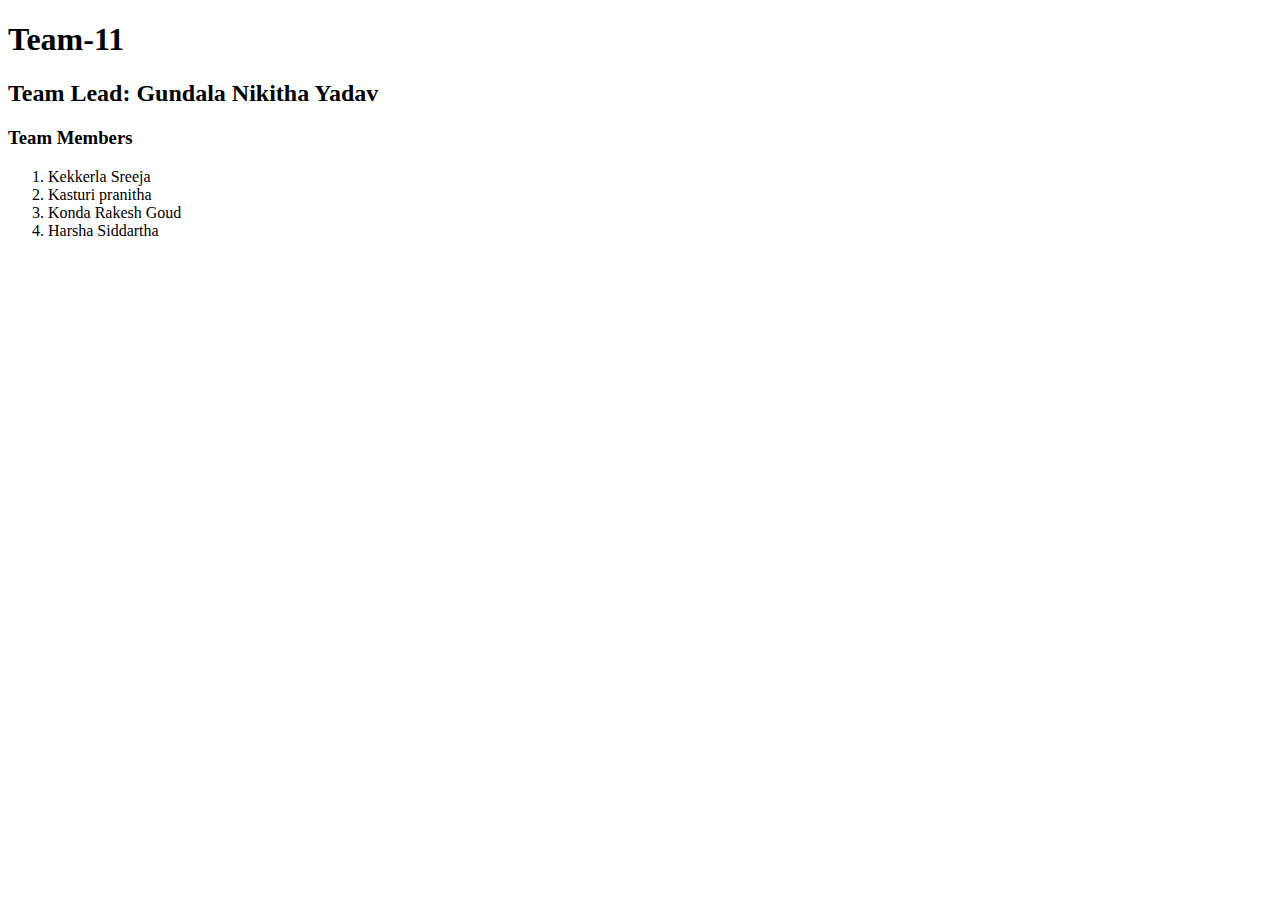
<file: index.html>
<!DOCTYPE html>
<html lang="en">
<head>
    <meta charset="UTF-8">
    <meta name="viewport" content="width=device-width, initial-scale=1.0">
    <title>Home</title>
</head>
<body>
    <h1>Team-11</h1>
    <h2>Team Lead: Gundala Nikitha Yadav</h2>
    <h3>Team Members</h3>
    <ol>
        <li>Kekkerla Sreeja</li>
        <li>Kasturi pranitha</li>
        <li>Konda Rakesh Goud</li>
        <li>Harsha Siddartha</li>
    </ol>
</body>
</html>
</file>
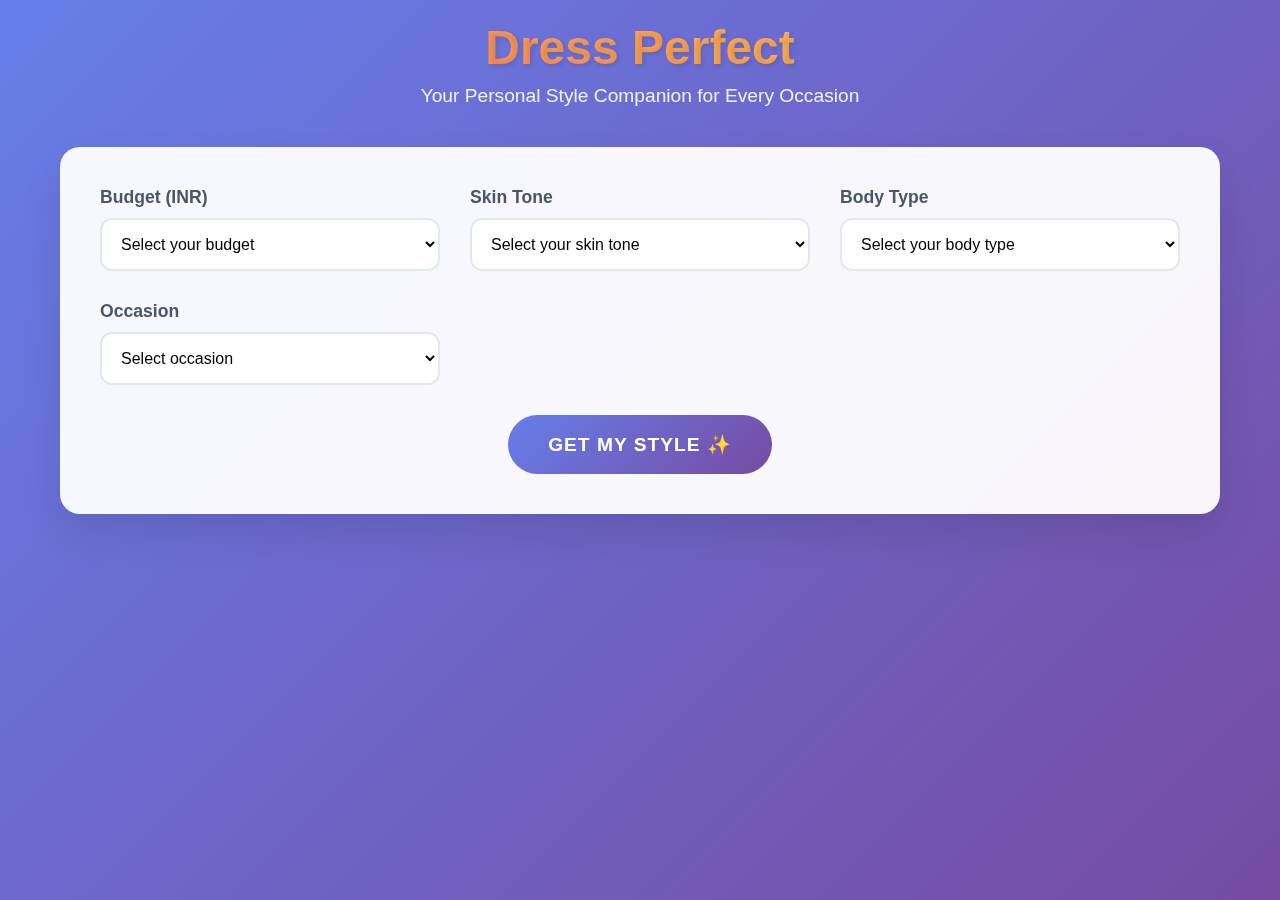
<file: code1.html>
<!DOCTYPE html>
<html lang="en">
<head>
    <meta charset="UTF-8">
    <meta name="viewport" content="width=device-width, initial-scale=1.0">
    <title>Dress Perfect - Your Style Companion</title>
    <style>
        * {
            margin: 0;
            padding: 0;
            box-sizing: border-box;
        }

        body {
            font-family: 'Arial', sans-serif;
            background: linear-gradient(135deg, #667eea 0%, #764ba2 100%);
            min-height: 100vh;
            color: #333;
        }

        .container {
            max-width: 1200px;
            margin: 0 auto;
            padding: 20px;
        }

        .header {
            text-align: center;
            margin-bottom: 40px;
            animation: fadeInDown 1s ease-out;
        }

        .logo {
            background: linear-gradient(45deg, #ff6b6b, #ffd93d);
            -webkit-background-clip: text;
            background-clip: text;
            -webkit-text-fill-color: transparent;
            font-size: 3rem;
            font-weight: bold;
            text-shadow: 2px 2px 4px rgba(0,0,0,0.1);
            margin-bottom: 10px;
        }

        .tagline {
            color: white;
            font-size: 1.2rem;
            opacity: 0.9;
        }

        .form-container {
            background: rgba(255, 255, 255, 0.95);
            border-radius: 20px;
            padding: 40px;
            box-shadow: 0 20px 40px rgba(0,0,0,0.1);
            backdrop-filter: blur(10px);
            margin-bottom: 40px;
            animation: fadeInUp 1s ease-out;
        }

        .form-grid {
            display: grid;
            grid-template-columns: repeat(auto-fit, minmax(280px, 1fr));
            gap: 30px;
            margin-bottom: 30px;
        }

        .form-group {
            display: flex;
            flex-direction: column;
        }

        .form-group label {
            font-weight: bold;
            margin-bottom: 10px;
            color: #4a5568;
            font-size: 1.1rem;
        }

        .form-group select {
            padding: 15px;
            border: 2px solid #e2e8f0;
            border-radius: 12px;
            font-size: 1rem;
            background: white;
            transition: all 0.3s ease;
            cursor: pointer;
        }

        .form-group select:focus {
            outline: none;
            border-color: #667eea;
            box-shadow: 0 0 0 3px rgba(102, 126, 234, 0.1);
        }

        .form-group select:hover {
            border-color: #cbd5e0;
        }

        .submit-btn {
            background: linear-gradient(135deg, #667eea 0%, #764ba2 100%);
            color: white;
            padding: 18px 40px;
            border: none;
            border-radius: 50px;
            font-size: 1.2rem;
            font-weight: bold;
            cursor: pointer;
            transition: all 0.3s ease;
            margin: 0 auto;
            display: block;
            min-width: 200px;
            text-transform: uppercase;
            letter-spacing: 1px;
        }

        .submit-btn:hover {
            transform: translateY(-2px);
            box-shadow: 0 10px 25px rgba(102, 126, 234, 0.4);
        }

        .submit-btn:active {
            transform: translateY(0);
        }

        .results-container {
            display: none;
            animation: fadeIn 0.8s ease-out;
        }

        .results-header {
            text-align: center;
            margin-bottom: 30px;
            color: white;
        }

        .results-header h2 {
            font-size: 2.5rem;
            margin-bottom: 10px;
            text-shadow: 2px 2px 4px rgba(0,0,0,0.3);
        }

        .results-grid {
            display: grid;
            grid-template-columns: repeat(auto-fit, minmax(300px, 1fr));
            gap: 30px;
        }

        .product-card {
            background: white;
            border-radius: 20px;
            overflow: hidden;
            box-shadow: 0 15px 35px rgba(0,0,0,0.1);
            transition: all 0.3s ease;
            animation: slideInUp 0.6s ease-out;
        }

        .product-card:hover {
            transform: translateY(-10px);
            box-shadow: 0 25px 50px rgba(0,0,0,0.15);
        }

        .product-image {
            width: 100%;
            height: 250px;
            object-fit: cover;
            transition: transform 0.3s ease;
        }

        .product-card:hover .product-image {
            transform: scale(1.05);
        }

        .product-info {
            padding: 20px;
        }

        .product-title {
            font-size: 1.2rem;
            font-weight: bold;
            margin-bottom: 10px;
            color: #2d3748;
        }

        .product-price {
            font-size: 1.1rem;
            color: #667eea;
            font-weight: bold;
            margin-bottom: 10px;
        }

        .product-store {
            background: linear-gradient(135deg, #ff6b6b, #ffd93d);
            color: white;
            padding: 8px 15px;
            border-radius: 20px;
            font-size: 0.9rem;
            font-weight: bold;
            display: inline-block;
            margin-bottom: 15px;
            text-transform: uppercase;
            letter-spacing: 0.5px;
        }

        .product-link {
            background: #667eea;
            color: white;
            padding: 12px 25px;
            border-radius: 25px;
            text-decoration: none;
            font-weight: bold;
            display: inline-block;
            transition: all 0.3s ease;
            text-align: center;
            width: 100%;
        }

        .product-link:hover {
            background: #5a67d8;
            transform: translateY(-2px);
        }

        .loading {
            text-align: center;
            padding: 40px;
            color: white;
            font-size: 1.2rem;
        }

        .spinner {
            width: 50px;
            height: 50px;
            border: 5px solid rgba(255,255,255,0.3);
            border-top: 5px solid white;
            border-radius: 50%;
            animation: spin 1s linear infinite;
            margin: 20px auto;
        }

        @keyframes spin {
            0% { transform: rotate(0deg); }
            100% { transform: rotate(360deg); }
        }

        @keyframes fadeInDown {
            from {
                opacity: 0;
                transform: translateY(-30px);
            }
            to {
                opacity: 1;
                transform: translateY(0);
            }
        }

        @keyframes fadeInUp {
            from {
                opacity: 0;
                transform: translateY(30px);
            }
            to {
                opacity: 1;
                transform: translateY(0);
            }
        }

        @keyframes fadeIn {
            from { opacity: 0; }
            to { opacity: 1; }
        }

        @keyframes slideInUp {
            from {
                opacity: 0;
                transform: translateY(50px);
            }
            to {
                opacity: 1;
                transform: translateY(0);
            }
        }

        @media (max-width: 768px) {
            .container {
                padding: 15px;
            }

            .logo {
                font-size: 2.5rem;
            }

            .form-container {
                padding: 25px;
            }

            .form-grid {
                grid-template-columns: 1fr;
                gap: 20px;
            }

            .results-header h2 {
                font-size: 2rem;
            }

            .results-grid {
                grid-template-columns: 1fr;
                gap: 20px;
            }
        }
    </style>
</head>
<body>
    <div class="container">
        <div class="header">
            <h1 class="logo">Dress Perfect</h1>
            <p class="tagline">Your Personal Style Companion for Every Occasion</p>
        </div>

        <div class="form-container">
            <form id="styleForm">
                <div class="form-grid">
                    <div class="form-group">
                        <label for="budget">Budget (INR)</label>
                        <select id="budget" required>
                            <option value="">Select your budget</option>
                            <option value="under1000">Under ₹1,000</option>
                            <option value="1000-5000">₹1,000 - ₹5,000</option>
                            <option value="5000-10000">₹5,000 - ₹10,000</option>
                            <option value="above10000">Above ₹10,000</option>
                        </select>
                    </div>

                    <div class="form-group">
                        <label for="skinTone">Skin Tone</label>
                        <select id="skinTone" required>
                            <option value="">Select your skin tone</option>
                            <option value="fair">Fair</option>
                            <option value="medium">Medium</option>
                            <option value="wheatish">Wheatish</option>
                            <option value="dusky">Dusky</option>
                        </select>
                    </div>

                    <div class="form-group">
                        <label for="bodyType">Body Type</label>
                        <select id="bodyType" required>
                            <option value="">Select your body type</option>
                            <option value="slim">Slim</option>
                            <option value="curvy">Curvy</option>
                            <option value="athletic">Athletic</option>
                            <option value="petite">Petite</option>
                        </select>
                    </div>

                    <div class="form-group">
                        <label for="occasion">Occasion</label>
                        <select id="occasion" required>
                            <option value="">Select occasion</option>
                            <option value="casual">Casual</option>
                            <option value="office">Office Wear</option>
                            <option value="party">Party Wear</option>
                            <option value="wedding">Wedding/Traditional</option>
                        </select>
                    </div>
                </div>

                <button type="submit" class="submit-btn">Get My Style ✨</button>
            </form>
        </div>

        <div id="loading" class="loading" style="display: none;">
            <div class="spinner"></div>
            <p>Finding your perfect style...</p>
        </div>

        <div id="results" class="results-container">
            <div class="results-header">
                <h2>Your Perfect Style Picks</h2>
                <p>Curated just for you based on your preferences</p>
            </div>
            <div id="resultsGrid" class="results-grid">
                <!-- Results will be populated here -->
            </div>
        </div>
    </div>

    <script>
        // Fashion data with realistic product information
        const fashionData = {
            casual: {
                under1000: [
                    {
                        title: "Cotton A-Line Casual Dress",
                        price: "₹899",
                        image: "https://images.unsplash.com/photo-1515372039744-b8f02a3ae446?w=400&h=600&fit=crop",
                        store: "Myntra",
                        link: "https://www.myntra.com/"
                    },
                    {
                        title: "Denim Jacket & Sneakers",
                        price: "₹799",
                        image: "https://images.unsplash.com/photo-1544966503-7cc5ac882d5f?w=400&h=600&fit=crop",
                        store: "Ajio",
                        link: "https://www.ajio.com/"
                    },
                    {
                        title: "Casual Canvas Handbag",
                        price: "₹699",
                        image: "https://images.unsplash.com/photo-1553062407-98eeb64c6a62?w=400&h=600&fit=crop",
                        store: "Amazon",
                        link: "https://www.amazon.in/"
                    }
                ],
                "1000-5000": [
                    {
                        title: "Premium Cotton Midi Dress",
                        price: "₹2,499",
                        image: "https://images.unsplash.com/photo-1572804013427-4d7ca7268217?w=400&h=600&fit=crop",
                        store: "Nykaa Fashion",
                        link: "https://www.nykaafashion.com/"
                    },
                    {
                        title: "Casual Block Heels",
                        price: "₹1,899",
                        image: "https://images.unsplash.com/photo-1543163521-1bf539c55dd2?w=400&h=600&fit=crop",
                        store: "Myntra",
                        link: "https://www.myntra.com/"
                    },
                    {
                        title: "Leather Crossbody Bag",
                        price: "₹3,299",
                        image: "https://images.unsplash.com/photo-1584917865442-de89df76afd3?w=400&h=600&fit=crop",
                        store: "Flipkart",
                        link: "https://www.flipkart.com/"
                    }
                ],
                "5000-10000": [
                    {
                        title: "Designer Casual Jumpsuit",
                        price: "₹7,999",
                        image: "https://images.unsplash.com/photo-1594633312681-425c7b97ccd1?w=400&h=600&fit=crop",
                        store: "Myntra",
                        link: "https://www.myntra.com/"
                    },
                    {
                        title: "Premium Leather Boots",
                        price: "₹6,499",
                        image: "https://images.unsplash.com/photo-1520639888713-7851133b1ed0?w=400&h=600&fit=crop",
                        store: "Nykaa Fashion",
                        link: "https://www.nykaafashion.com/"
                    }
                ],
                above10000: [
                    {
                        title: "Luxury Casual Designer Set",
                        price: "₹12,999",
                        image: "https://images.unsplash.com/photo-1469334031218-e382a71b716b?w=400&h=600&fit=crop",
                        store: "Myntra",
                        link: "https://www.myntra.com/"
                    }
                ]
            },
            office: {
                under1000: [
                    {
                        title: "Formal Shirt & Trousers",
                        price: "₹899",
                        image: "https://images.unsplash.com/photo-1594633312681-425c7b97ccd1?w=400&h=600&fit=crop",
                        store: "Ajio",
                        link: "https://www.ajio.com/"
                    }
                ],
                "1000-5000": [
                    {
                        title: "Professional Blazer Set",
                        price: "₹3,499",
                        image: "https://images.unsplash.com/photo-1554412933-514a83d2f3c8?w=400&h=600&fit=crop",
                        store: "Myntra",
                        link: "https://www.myntra.com/"
                    },
                    {
                        title: "Office Formal Heels",
                        price: "₹2,299",
                        image: "https://images.unsplash.com/photo-1543163521-1bf539c55dd2?w=400&h=600&fit=crop",
                        store: "Nykaa Fashion",
                        link: "https://www.nykaafashion.com/"
                    }
                ],
                "5000-10000": [
                    {
                        title: "Designer Office Wear",
                        price: "₹8,999",
                        image: "https://images.unsplash.com/photo-1491553895911-0055eca6402d?w=400&h=600&fit=crop",
                        store: "Myntra",
                        link: "https://www.myntra.com/"
                    }
                ],
                above10000: [
                    {
                        title: "Luxury Professional Wardrobe",
                        price: "₹15,999",
                        image: "https://images.unsplash.com/photo-1507003211169-0a1dd7228f2d?w=400&h=600&fit=crop",
                        store: "Nykaa Fashion",
                        link: "https://www.nykaafashion.com/"
                    }
                ]
            },
            party: {
                under1000: [
                    {
                        title: "Party Crop Top & Skirt",
                        price: "₹799",
                        image: "https://images.unsplash.com/photo-1469334031218-e382a71b716b?w=400&h=600&fit=crop",
                        store: "Amazon",
                        link: "https://www.amazon.in/"
                    }
                ],
                "1000-5000": [
                    {
                        title: "Sequin Party Dress",
                        price: "₹4,299",
                        image: "https://images.unsplash.com/photo-1572804013427-4d7ca7268217?w=400&h=600&fit=crop",
                        store: "Myntra",
                        link: "https://www.myntra.com/"
                    },
                    {
                        title: "Party High Heels",
                        price: "₹2,899",
                        image: "https://images.unsplash.com/photo-1543163521-1bf539c55dd2?w=400&h=600&fit=crop",
                        store: "Nykaa Fashion",
                        link: "https://www.nykaafashion.com/"
                    },
                    {
                        title: "Evening Clutch Bag",
                        price: "₹1,599",
                        image: "https://images.unsplash.com/photo-1553062407-98eeb64c6a62?w=400&h=600&fit=crop",
                        store: "Flipkart",
                        link: "https://www.flipkart.com/"
                    }
                ],
                "5000-10000": [
                    {
                        title: "Designer Cocktail Dress",
                        price: "₹9,999",
                        image: "https://images.unsplash.com/photo-1515372039744-b8f02a3ae446?w=400&h=600&fit=crop",
                        store: "Myntra",
                        link: "https://www.myntra.com/"
                    },
                    {
                        title: "Premium Party Accessories",
                        price: "₹6,799",
                        image: "https://images.unsplash.com/photo-1584917865442-de89df76afd3?w=400&h=600&fit=crop",
                        store: "Nykaa Fashion",
                        link: "https://www.nykaafashion.com/"
                    }
                ],
                above10000: [
                    {
                        title: "Luxury Evening Gown",
                        price: "₹18,999",
                        image: "https://images.unsplash.com/photo-1566479179817-0936a2bbe3c7?w=400&h=600&fit=crop",
                        store: "Myntra",
                        link: "https://www.myntra.com/"
                    }
                ]
            },
            wedding: {
                under1000: [
                    {
                        title: "Simple Kurti Set",
                        price: "₹899",
                        image: "https://images.unsplash.com/photo-1583391733956-6c78276477e1?w=400&h=600&fit=crop",
                        store: "Amazon",
                        link: "https://www.amazon.in/"
                    }
                ],
                "1000-5000": [
                    {
                        title: "Ethnic Anarkali Suit",
                        price: "₹3,799",
                        image: "https://images.unsplash.com/photo-1583391733956-6c78276477e1?w=400&h=600&fit=crop",
                        store: "Myntra",
                        link: "https://www.myntra.com/"
                    },
                    {
                        title: "Traditional Juttis",
                        price: "₹1,299",
                        image: "https://images.unsplash.com/photo-1543163521-1bf539c55dd2?w=400&h=600&fit=crop",
                        store: "Ajio",
                        link: "https://www.ajio.com/"
                    },
                    {
                        title: "Ethnic Jewelry Set",
                        price: "₹2,499",
                        image: "https://images.unsplash.com/photo-1602173574767-37ac01994b2a?w=400&h=600&fit=crop",
                        store: "Nykaa Fashion",
                        link: "https://www.nykaafashion.com/"
                    }
                ],
                "5000-10000": [
                    {
                        title: "Designer Lehenga",
                        price: "₹9,499",
                        image: "https://images.unsplash.com/photo-1583391733956-6c78276477e1?w=400&h=600&fit=crop",
                        store: "Myntra",
                        link: "https://www.myntra.com/"
                    },
                    {
                        title: "Traditional Heavy Dupatta",
                        price: "₹7,299",
                        image: "https://images.unsplash.com/photo-1610030469983-98e550d6193c?w=400&h=600&fit=crop",
                        store: "Nykaa Fashion",
                        link: "https://www.nykaafashion.com/"
                    }
                ],
                above10000: [
                    {
                        title: "Bridal Designer Ensemble",
                        price: "₹25,999",
                        image: "https://images.unsplash.com/photo-1583391733956-6c78276477e1?w=400&h=600&fit=crop",
                        store: "Myntra",
                        link: "https://www.myntra.com/"
                    }
                ]
            }
        };

        document.getElementById('styleForm').addEventListener('submit', function(e) {
            e.preventDefault();
            
            const budget = document.getElementById('budget').value;
            const skinTone = document.getElementById('skinTone').value;
            const bodyType = document.getElementById('bodyType').value;
            const occasion = document.getElementById('occasion').value;

            if (!budget || !skinTone || !bodyType || !occasion) {
                alert('Please fill in all fields to get your perfect style recommendations!');
                return;
            }

            // Show loading
            document.getElementById('loading').style.display = 'block';
            document.getElementById('results').style.display = 'none';

            // Simulate loading time
            setTimeout(() => {
                showResults(occasion, budget, skinTone, bodyType);
                document.getElementById('loading').style.display = 'none';
                document.getElementById('results').style.display = 'block';
                
                // Smooth scroll to results
                document.getElementById('results').scrollIntoView({ 
                    behavior: 'smooth',
                    block: 'start'
                });
            }, 2000);
        });

        function showResults(occasion, budget, skinTone, bodyType) {
            const resultsGrid = document.getElementById('resultsGrid');
            resultsGrid.innerHTML = '';

            // Get products based on occasion and budget
            const products = fashionData[occasion] && fashionData[occasion][budget] 
                ? fashionData[occasion][budget] 
                : fashionData.casual["1000-5000"]; // fallback

            products.forEach((product, index) => {
                const productCard = document.createElement('div');
                productCard.className = 'product-card';
                productCard.style.animationDelay = ${index * 0.2}s;
                
                productCard.innerHTML = `
                    <img src="${product.image}" alt="${product.title}" class="product-image">
                    <div class="product-info">
                        <div class="product-title">${product.title}</div>
                        <div class="product-price">${product.price}</div>
                        <div class="product-store">Available on ${product.store}</div>
                        <a href="${product.link}" target="_blank" class="product-link">
                            Shop Now →
                        </a>
                    </div>
                `;
                
                resultsGrid.appendChild(productCard);
            });

            // Add personalized message
            const personalizedMessage = getPersonalizedMessage(occasion, skinTone, bodyType);
            const messageDiv = document.createElement('div');
            messageDiv.style.gridColumn = '1 / -1';
            messageDiv.style.textAlign = 'center';
            messageDiv.style.background = 'rgba(255,255,255,0.9)';
            messageDiv.style.padding = '20px';
            messageDiv.style.borderRadius = '15px';
            messageDiv.style.marginTop = '20px';
            messageDiv.innerHTML = <p style="font-size: 1.1rem; color: #4a5568;"><strong>Style Tip:</strong> ${personalizedMessage}</p>;
            resultsGrid.appendChild(messageDiv);
        }

        function getPersonalizedMessage(occasion, skinTone, bodyType) {
            const messages = {
                casual: {
                    fair: "Light colors and pastels will complement your fair skin beautifully!",
                    medium: "You can rock both warm and cool tones - try earthy colors!",
                    wheatish: "Warm colors like orange, yellow, and red will look stunning on you!",
                    dusky: "Bold and vibrant colors like royal blue and emerald will make you shine!"
                },
                party: {
                    fair: "Jewel tones and metallics will make you stand out at any party!",
                    medium: "Rich colors like burgundy and navy will enhance your natural glow!",
                    wheatish: "Gold accessories and warm-toned outfits will be perfect for you!",
                    dusky: "Bright colors and statement pieces will highlight your beautiful complexion!"
                },
                office: {
                    slim: "Structured blazers and A-line dresses will create a professional silhouette!",
                    curvy: "Wrap dresses and high-waisted trousers will flatter your curves beautifully!",
                    athletic: "Tailored fits and straight-cut pants will complement your strong build!",
                    petite: "High-waisted bottoms and cropped jackets will elongate your frame!"
                },
                wedding: {
                    fair: "Traditional reds and maroons with gold jewelry will be absolutely stunning!",
                    medium: "Rich silks in deep colors will enhance your natural beauty!",
                    wheatish: "Warm-toned lehengas with heavy gold work will look magnificent!",
                    dusky: "Bright colors like pink, orange, and green will make you glow!"
                }
            };

            return messages[occasion] && messages[occasion][skinTone] 
                ? messages[occasion][skinTone]
                : messages[occasion] && messages[occasion][bodyType]
                ? messages[occasion][bodyType]
                : "These carefully curated pieces will make you look absolutely stunning!";
        }

        // Add some interactive elements
        document.addEventListener('DOMContentLoaded', function() {
            // Add hover effects to form elements
            const selects = document.querySelectorAll('select');
            selects.forEach(select => {
                select.addEventListener('change', function() {
                    this.style.borderColor = '#667eea';
                    this.style.boxShadow = '0 0 0 3px rgba(102, 126, 234, 0.1)';
                    setTimeout(() => {
                        this.style.borderColor = '#e2e8f0';
                        this.style.boxShadow = 'none';
                    }, 1000);
                });
            });

            // Add floating animation to the logo
            const logo = document.querySelector('.logo');
            setInterval(() => {
                logo.style.transform = 'translateY(-5px)';
                setTimeout(() => {
                    logo.style.transform = 'translateY(0)';
                }, 1000);
            }, 3000);
        });
    </script>
</body>
</html>
</file>
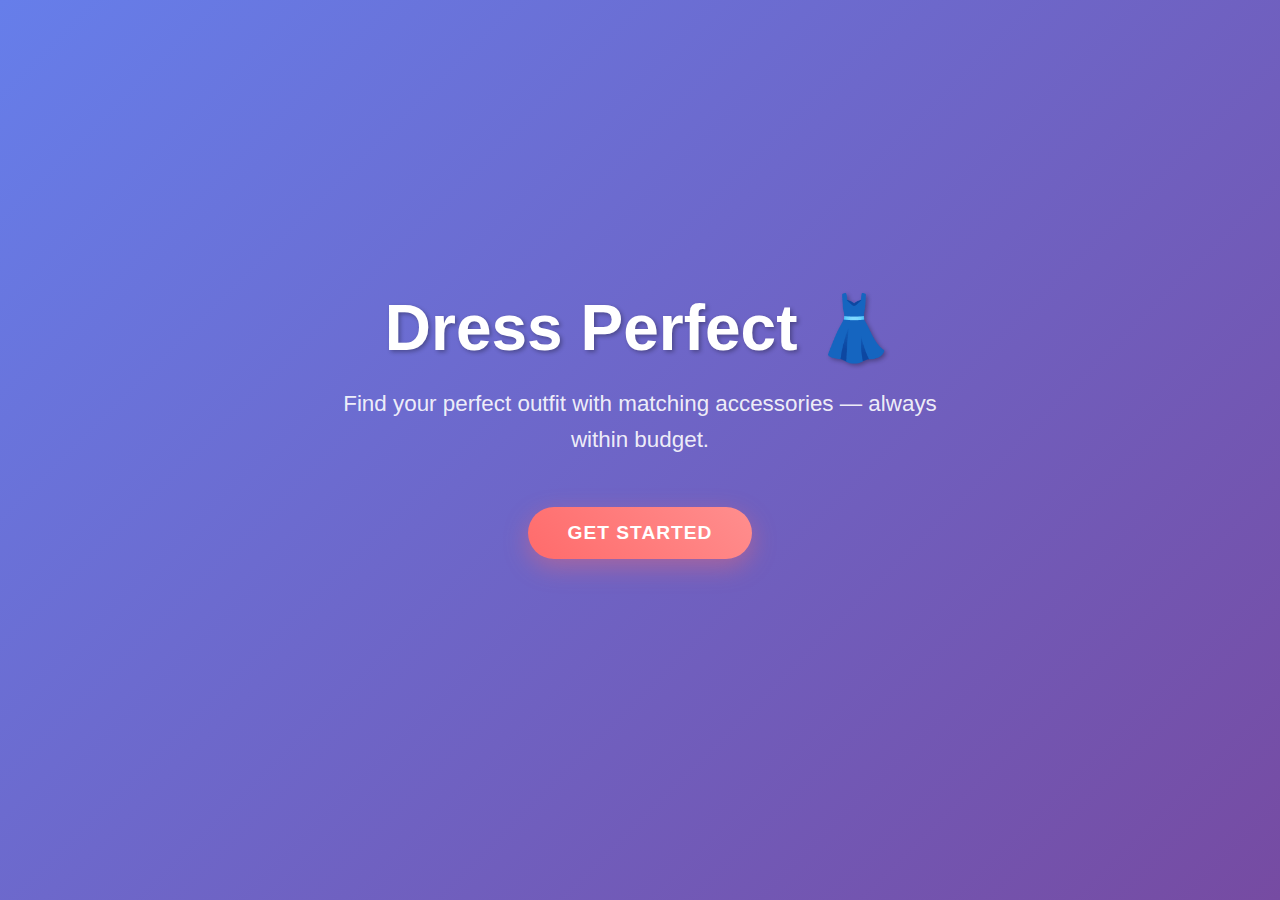
<file: code2.html>
<!DOCTYPE html>
<html lang="en">
<head>
    <meta charset="UTF-8">
    <meta name="viewport" content="width=device-width, initial-scale=1.0">
    <title>Dress Perfect 👗</title>
    <style>
        * {
            margin: 0;
            padding: 0;
            box-sizing: border-box;
        }

        body {
            font-family: 'Arial', sans-serif;
            background: linear-gradient(135deg, #667eea 0%, #764ba2 100%);
            min-height: 100vh;
            overflow-x: hidden;
        }

        .container {
            max-width: 1200px;
            margin: 0 auto;
            padding: 20px;
        }

        /* Landing Page Styles */
        .landing-page {
            display: flex;
            flex-direction: column;
            justify-content: center;
            align-items: center;
            min-height: 100vh;
            text-align: center;
            opacity: 1;
            transition: all 0.8s ease-in-out;
        }

        .landing-page.fade-out {
            opacity: 0;
            transform: translateY(-50px);
        }

        .logo-section {
            margin-bottom: 40px;
        }

        .logo-section h1 {
            font-size: 4rem;
            color: white;
            margin-bottom: 20px;
            text-shadow: 2px 2px 4px rgba(0,0,0,0.3);
            animation: bounce 2s infinite;
        }

        .logo-section p {
            font-size: 1.4rem;
            color: rgba(255,255,255,0.9);
            margin-bottom: 50px;
            max-width: 600px;
            line-height: 1.6;
        }

        .get-started-btn {
            background: linear-gradient(45deg, #ff6b6b, #ff8e8e);
            color: white;
            font-size: 1.2rem;
            padding: 15px 40px;
            border: none;
            border-radius: 50px;
            cursor: pointer;
            transition: all 0.3s ease;
            box-shadow: 0 8px 25px rgba(255,107,107,0.4);
            text-transform: uppercase;
            font-weight: bold;
            letter-spacing: 1px;
        }

        .get-started-btn:hover {
            transform: translateY(-3px);
            box-shadow: 0 12px 35px rgba(0,0,0,0.3);
            background: linear-gradient(45deg, #6b1a24, #1556c0);
        }

        @keyframes bounce {
            0%, 20%, 50%, 80%, 100% {
                transform: translateY(0);
            }
            40% {
                transform: translateY(-10px);
            }
            60% {
                transform: translateY(-5px);
            }
        }

        /* Customization Page Styles */
        .customization-page {
            display: none;
            opacity: 0;
            transform: translateX(100px);
            transition: all 0.8s ease-in-out;
            min-height: 100vh;
            padding: 40px 0;
        }

        .customization-page.show {
            display: block;
            opacity: 1;
            transform: translateX(0);
        }

        .form-container {
            background: rgba(255,255,255,0.95);
            border-radius: 20px;
            padding: 40px;
            box-shadow: 0 20px 40px rgba(0,0,0,0.1);
            backdrop-filter: blur(10px);
            max-width: 800px;
            margin: 0 auto;
        }

        .form-title {
            text-align: center;
            color: #333;
            font-size: 2.5rem;
            margin-bottom: 30px;
            position: relative;
        }

        .form-title::after {
            content: '';
            width: 100px;
            height: 4px;
            background: linear-gradient(45deg, #8e2430, #1a73e8);
            display: block;
            margin: 15px auto;
            border-radius: 2px;
        }

        .form-group {
            margin-bottom: 25px;
        }

        .form-group label {
            display: block;
            font-size: 1.2rem;
            color: #333;
            margin-bottom: 10px;
            font-weight: 600;
        }

        .radio-group {
            display: grid;
            grid-template-columns: repeat(auto-fit, minmax(200px, 1fr));
            gap: 15px;
        }

        .radio-option {
            position: relative;
            cursor: pointer;
        }

        .radio-option input[type="radio"] {
            display: none;
        }

        .radio-option label {
            display: block;
            padding: 15px 20px;
            background: #f8f9fa;
            border: 2px solid #e9ecef;
            border-radius: 12px;
            text-align: center;
            transition: all 0.3s ease;
            cursor: pointer;
            font-weight: 500;
        }

        .radio-option input[type="radio"]:checked + label {
            background: linear-gradient(45deg, #667eea, #764ba2);
            color: white;
            border-color: #667eea;
            transform: translateY(-2px);
            box-shadow: 0 8px 25px rgba(102,126,234,0.3);
        }

        .radio-option label:hover {
            border-color: #667eea;
            transform: translateY(-1px);
            box-shadow: 0 4px 15px rgba(102,126,234,0.2);
        }

        .submit-btn {
            width: 100%;
            background: linear-gradient(45deg, #8e2430, #1a73e8);
            color: white;
            font-size: 1.3rem;
            padding: 18px;
            border: none;
            border-radius: 12px;
            cursor: pointer;
            transition: all 0.3s ease;
            margin-top: 30px;
            text-transform: uppercase;
            font-weight: bold;
            letter-spacing: 1px;
        }

        .submit-btn:hover {
            background: linear-gradient(45deg, #6b1a24, #1556c0);
            transform: translateY(-2px);
            box-shadow: 0 10px 30px rgba(0,0,0,0.3);
        }

        /* Results Page Styles */
        .results-page {
            display: none;
            opacity: 0;
            transform: translateX(100px);
            transition: all 0.8s ease-in-out;
            padding: 40px 0;
        }

        .results-page.show {
            display: block;
            opacity: 1;
            transform: translateX(0);
        }

        .results-title {
            text-align: center;
            color: white;
            font-size: 2.5rem;
            margin-bottom: 40px;
            text-shadow: 2px 2px 4px rgba(0,0,0,0.3);
        }

        .results-grid {
            display: grid;
            grid-template-columns: repeat(auto-fit, minmax(300px, 1fr));
            gap: 30px;
            max-width: 1200px;
            margin: 0 auto;
        }

        .product-card {
            background: white;
            border-radius: 20px;
            overflow: hidden;
            box-shadow: 0 15px 35px rgba(0,0,0,0.1);
            transition: all 0.3s ease;
            cursor: pointer;
        }

        .product-card:hover {
            transform: translateY(-10px);
            box-shadow: 0 25px 45px rgba(0,0,0,0.15);
        }

        .product-image {
            width: 100%;
            height: 250px;
            object-fit: cover;
            transition: transform 0.3s ease;
            background: linear-gradient(45deg, #f0f2f5, #e1e8ed);
        }

        .product-card:hover .product-image {
            transform: scale(1.05);
        }

        .product-info {
            padding: 25px;
        }

        .product-name {
            font-size: 1.3rem;
            font-weight: bold;
            color: #333;
            margin-bottom: 10px;
        }

        .product-price {
            font-size: 1.5rem;
            color: #ff6b6b;
            font-weight: bold;
            margin-bottom: 10px;
        }

        .product-source {
            color: #666;
            font-size: 0.9rem;
            margin-bottom: 20px;
        }

        .view-product-btn {
            width: 100%;
            background: linear-gradient(45deg, #667eea, #764ba2);
            color: white;
            padding: 12px;
            border: none;
            border-radius: 8px;
            cursor: pointer;
            font-size: 1rem;
            font-weight: 600;
            transition: all 0.3s ease;
            text-decoration: none;
            display: inline-block;
            text-align: center;
        }

        .view-product-btn:hover {
            background: linear-gradient(45deg, #5a6fd8, #6b5b95);
            transform: translateY(-2px);
        }

        .back-btn {
            background: rgba(255,255,255,0.2);
            color: white;
            border: 2px solid white;
            padding: 12px 30px;
            border-radius: 8px;
            cursor: pointer;
            font-size: 1rem;
            margin-bottom: 30px;
            transition: all 0.3s ease;
        }

        .back-btn:hover {
            background: white;
            color: #667eea;
        }

        .section-title {
            color: white;
            font-size: 1.8rem;
            margin: 40px 0 20px 0;
            text-align: center;
            text-shadow: 1px 1px 2px rgba(0,0,0,0.3);
        }

        /* Responsive Design */
        @media (max-width: 768px) {
            .logo-section h1 {
                font-size: 2.5rem;
            }

            .logo-section p {
                font-size: 1.1rem;
                padding: 0 20px;
            }

            .form-container {
                margin: 20px;
                padding: 30px 20px;
            }

            .radio-group {
                grid-template-columns: 1fr;
            }

            .results-grid {
                grid-template-columns: 1fr;
                padding: 0 20px;
            }
        }

        /* Loading Animation */
        .loading {
            text-align: center;
            color: white;
            font-size: 1.5rem;
            margin: 50px 0;
        }

        .spinner {
            border: 4px solid rgba(255,255,255,0.3);
            border-top: 4px solid white;
            border-radius: 50%;
            width: 50px;
            height: 50px;
            animation: spin 1s linear infinite;
            margin: 20px auto;
        }

        @keyframes spin {
            0% { transform: rotate(0deg); }
            100% { transform: rotate(360deg); }
        }

        .no-results {
            text-align: center;
            color: white;
            padding: 50px 20px;
        }

        .no-results h3 {
            font-size: 2rem;
            margin-bottom: 20px;
        }

        .no-results p {
            font-size: 1.2rem;
            margin-bottom: 15px;
            opacity: 0.9;
        }
    </style>
</head>
<body>
    <!-- Landing Page -->
    <div id="landingPage" class="landing-page">
        <div class="container">
            <div class="logo-section">
                <h1>Dress Perfect 👗</h1>
                <p>Find your perfect outfit with matching accessories — always within budget.</p>
                <p><a href="index.html"> <button class="get-started-btn" onclick="showCustomization()">Get Started </button></Get></a></p>



            </div>
        </div>
    </div>

    <!-- Customization Page -->
    <div id="customizationPage" class="customization-page">
        <div class="container">
            <div class="form-container">
                <h2 class="form-title">Tell us about yourself</h2>
                <form id="styleForm">
                    <div class="form-group">
                        <label>What's your budget? (INR)</label>
                        <div class="radio-group">
                            <div class="radio-option">
                                <input type="radio" name="budget" value="under-1000" id="budget1">
                                <label for="budget1">Under ₹1,000</label>
                            </div>
                            <div class="radio-option">
                                <input type="radio" name="budget" value="1000-5000" id="budget2">
                                <label for="budget2">₹1,000 - ₹5,000</label>
                            </div>
                            <div class="radio-option">
                                <input type="radio" name="budget" value="5000-10000" id="budget3">
                                <label for="budget3">₹5,000 - ₹10,000</label>
                            </div>
                            <div class="radio-option">
                                <input type="radio" name="budget" value="above-10000" id="budget4">
                                <label for="budget4">Above ₹10,000</label>
                            </div>
                        </div>
                    </div>

                    <div class="form-group">
                        <label>What's your skin tone?</label>
                        <div class="radio-group">
                            <div class="radio-option">
                                <input type="radio" name="skinTone" value="fair" id="skin1">
                                <label for="skin1">Fair</label>
                            </div>
                            <div class="radio-option">
                                <input type="radio" name="skinTone" value="wheatish" id="skin2">
                                <label for="skin2">Wheatish</label>
                            </div>
                            <div class="radio-option">
                                <input type="radio" name="skinTone" value="olive" id="skin3">
                                <label for="skin3">Olive</label>
                            </div>
                            <div class="radio-option">
                                <input type="radio" name="skinTone" value="dusky" id="skin4">
                                <label for="skin4">Dusky</label>
                            </div>
                        </div>
                    </div>

                    <div class="form-group">
                        <label>What's your body type?</label>
                        <div class="radio-group">
                            <div class="radio-option">
                                <input type="radio" name="bodyType" value="pear" id="body1">
                                <label for="body1">Pear</label>
                            </div>
                            <div class="radio-option">
                                <input type="radio" name="bodyType" value="hourglass" id="body2">
                                <label for="body2">Hourglass</label>
                            </div>
                            <div class="radio-option">
                                <input type="radio" name="bodyType" value="rectangle" id="body3">
                                <label for="body3">Rectangle</label>
                            </div>
                            <div class="radio-option">
                                <input type="radio" name="bodyType" value="apple" id="body4">
                                <label for="body4">Apple</label>
                            </div>
                        </div>
                    </div>

                    <div class="form-group">
                        <label>What's the occasion?</label>
                        <div class="radio-group">
                            <div class="radio-option">
                                <input type="radio" name="occasion" value="casual" id="occasion1">
                                <label for="occasion1">Casual</label>
                            </div>
                            <div class="radio-option">
                                <input type="radio" name="occasion" value="office" id="occasion2">
                                <label for="occasion2">Office</label>
                            </div>
                            <div class="radio-option">
                                <input type="radio" name="occasion" value="party" id="occasion3">
                                <label for="occasion3">Party</label>
                            </div>
                            <div class="radio-option">
                                <input type="radio" name="occasion" value="wedding" id="occasion4">
                                <label for="occasion4">Wedding</label>
                            </div>
                        </div>
                    </div>

                    <button type="submit" class="submit-btn">Get My Style</button>
                </form>
            </div>
        </div>
    </div>

    <!-- Results Page -->
    <div id="resultsPage" class="results-page">
        <div class="container">
            <button class="back-btn" onclick="showCustomization()">← Back to Customization</button>
            <h2 class="results-title">Your Perfect Style Recommendations</h2>
            <div id="loadingDiv" class="loading">
                <div class="spinner"></div>
                <p>Finding your perfect outfit...</p>
            </div>
            <div id="resultsContainer"></div>
        </div>
    </div>

    <script>
        // Sample Product Database
        const products = {
            outfits: [
                // Casual Outfits
                {
                    name: "Cotton Blue Denim Jacket",
                    occasion: "casual",
                    skinToneSuitability: ["fair", "wheatish", "olive"],
                    bodyTypeSuitability: ["rectangle", "pear", "hourglass"],
                    price: 899,
                    imageUrl: "https://via.placeholder.com/300x250/4285f4/white?text=Denim+Jacket",
                    productUrl: "https://www.myntra.com/jackets",
                    source: "Myntra"
                },
                {
                    name: "Floral Maxi Dress",
                    occasion: "casual",
                    skinToneSuitability: ["wheatish", "olive", "dusky"],
                    bodyTypeSuitability: ["pear", "apple", "hourglass"],
                    price: 1299,
                    imageUrl: "https://via.placeholder.com/300x250/ea4335/white?text=Floral+Dress",
                    productUrl: "https://www.myntra.com/dresses",
                    source: "Myntra"
                },
                {
                    name: "Casual White T-shirt",
                    occasion: "casual",
                    skinToneSuitability: ["fair", "wheatish", "olive", "dusky"],
                    bodyTypeSuitability: ["rectangle", "pear", "hourglass", "apple"],
                    price: 599,
                    imageUrl: "https://via.placeholder.com/300x250/34a853/white?text=White+T-shirt",
                    productUrl: "https://www.myntra.com/tshirts",
                    source: "Myntra"
                },

                // Office Outfits
                {
                    name: "Black Formal Blazer",
                    occasion: "office",
                    skinToneSuitability: ["fair", "wheatish", "olive", "dusky"],
                    bodyTypeSuitability: ["rectangle", "hourglass", "apple"],
                    price: 2499,
                    imageUrl: "https://via.placeholder.com/300x250/1a73e8/white?text=Formal+Blazer",
                    productUrl: "https://www.myntra.com/blazers",
                    source: "Myntra"
                },
                {
                    name: "Navy Blue Formal Shirt",
                    occasion: "office",
                    skinToneSuitability: ["fair", "wheatish", "olive"],
                    bodyTypeSuitability: ["rectangle", "hourglass", "pear"],
                    price: 1299,
                    imageUrl: "https://via.placeholder.com/300x250/673ab7/white?text=Formal+Shirt",
                    productUrl: "https://www.myntra.com/shirts",
                    source: "Myntra"
                },
                {
                    name: "Grey Pencil Skirt",
                    occasion: "office",
                    skinToneSuitability: ["fair", "wheatish", "olive", "dusky"],
                    bodyTypeSuitability: ["hourglass", "rectangle", "apple"],
                    price: 1899,
                    imageUrl: "https://via.placeholder.com/300x250/9e9e9e/white?text=Pencil+Skirt",
                    productUrl: "https://www.myntra.com/skirts",
                    source: "Myntra"
                },

                // Party Outfits
                {
                    name: "Red Sequin Party Dress",
                    occasion: "party",
                    skinToneSuitability: ["wheatish", "olive", "dusky"],
                    bodyTypeSuitability: ["hourglass", "pear", "rectangle"],
                    price: 2999,
                    imageUrl: "https://via.placeholder.com/300x250/f44336/white?text=Red+Party+Dress",
                    productUrl: "https://www.myntra.com/dresses",
                    source: "Myntra"
                },
                {
                    name: "Black Cocktail Dress",
                    occasion: "party",
                    skinToneSuitability: ["fair", "wheatish", "olive"],
                    bodyTypeSuitability: ["hourglass", "rectangle", "apple"],
                    price: 3599,
                    imageUrl: "https://via.placeholder.com/300x250/212121/white?text=Black+Cocktail",
                    productUrl: "https://www.myntra.com/dresses",
                    source: "Myntra"
                },
                {
                    name: "Golden Shimmer Top",
                    occasion: "party",
                    skinToneSuitability: ["wheatish", "olive", "dusky"],
                    bodyTypeSuitability: ["hourglass", "pear", "rectangle"],
                    price: 1799,
                    imageUrl: "https://via.placeholder.com/300x250/ffc107/white?text=Golden+Top",
                    productUrl: "https://www.myntra.com/tops",
                    source: "Myntra"
                },

                // Wedding Outfits
                {
                    name: "Maroon Silk Saree",
                    occasion: "wedding",
                    skinToneSuitability: ["wheatish", "olive", "dusky"],
                    bodyTypeSuitability: ["hourglass", "pear", "rectangle", "apple"],
                    price: 4999,
                    imageUrl: "https://via.placeholder.com/300x250/8e2430/white?text=Silk+Saree",
                    productUrl: "https://www.myntra.com/sarees",
                    source: "Myntra"
                },
                {
                    name: "Pink Anarkali Suit",
                    occasion: "wedding",
                    skinToneSuitability: ["fair", "wheatish", "olive"],
                    bodyTypeSuitability: ["apple", "pear", "hourglass"],
                    price: 3899,
                    imageUrl: "https://via.placeholder.com/300x250/e91e63/white?text=Anarkali+Suit",
                    productUrl: "https://www.myntra.com/ethnic-wear",
                    source: "Myntra"
                },
                {
                    name: "Royal Blue Lehenga",
                    occasion: "wedding",
                    skinToneSuitability: ["fair", "wheatish", "dusky"],
                    bodyTypeSuitability: ["hourglass", "pear", "rectangle"],
                    price: 7999,
                    imageUrl: "https://via.placeholder.com/300x250/1565c0/white?text=Blue+Lehenga",
                    productUrl: "https://www.myntra.com/lehenga",
                    source: "Myntra"
                }
            ],

            accessories: {
                bags: [
                    {
                        name: "Black Leather Handbag",
                        occasions: ["office", "casual"],
                        price: 1999,
                        imageUrl: "https://via.placeholder.com/300x250/424242/white?text=Handbag",
                        productUrl: "https://www.myntra.com/handbags",
                        source: "Myntra"
                    },
                    {
                        name: "Golden Evening Clutch",
                        occasions: ["party", "wedding"],
                        price: 899,
                        imageUrl: "https://via.placeholder.com/300x250/ff9800/white?text=Clutch",
                        productUrl: "https://www.myntra.com/clutches",
                        source: "Myntra"
                    },
                    {
                        name: "Brown Crossbody Bag",
                        occasions: ["casual"],
                        price: 1299,
                        imageUrl: "https://via.placeholder.com/300x250/795548/white?text=Crossbody",
                        productUrl: "https://www.myntra.com/handbags",
                        source: "Myntra"
                    },
                    {
                        name: "Red Party Clutch",
                        occasions: ["party"],
                        price: 1199,
                        imageUrl: "https://via.placeholder.com/300x250/d32f2f/white?text=Red+Clutch",
                        productUrl: "https://www.myntra.com/clutches",
                        source: "Myntra"
                    }
                ],

                shoes: [
                    {
                        name: "Black Formal Heels",
                        occasions: ["office", "party"],
                        price: 1599,
                        imageUrl: "https://via.placeholder.com/300x250/212121/white?text=Formal+Heels",
                        productUrl: "https://www.myntra.com/heels",
                        source: "Myntra"
                    },
                    {
                        name: "White Sneakers",
                        occasions: ["casual"],
                        price: 2499,
                        imageUrl: "https://via.placeholder.com/300x250/ffffff/333333?text=Sneakers",
                        productUrl: "https://www.myntra.com/casual-shoes",
                        source: "Myntra"
                    },
                    {
                        name: "Red High Heels",
                        occasions: ["party"],
                        price: 2199,
                        imageUrl: "https://via.placeholder.com/300x250/c62828/white?text=Red+Heels",
                        productUrl: "https://www.myntra.com/heels",
                        source: "Myntra"
                    },
                    {
                        name: "Golden Ethnic Heels",
                        occasions: ["wedding"],
                        price: 1899,
                        imageUrl: "https://via.placeholder.com/300x250/f57c00/white?text=Ethnic+Heels",
                        productUrl: "https://www.myntra.com/ethnic-footwear",
                        source: "Myntra"
                    }
                ],

                jewelry: [
                    {
                        name: "Pearl Earrings",
                        occasions: ["office", "party"],
                        price: 599,
                        imageUrl: "https://via.placeholder.com/300x250/f5f5f5/333333?text=Pearl+Earrings",
                        productUrl: "https://www.myntra.com/earrings",
                        source: "Myntra"
                    },
                    {
                        name: "Gold Chain Necklace",
                        occasions: ["casual", "party"],
                        price: 899,
                        imageUrl: "https://via.placeholder.com/300x250/ffd700/333333?text=Gold+Chain",
                        productUrl: "https://www.myntra.com/necklaces",
                        source: "Myntra"
                    },
                    {
                        name: "Diamond Stud Earrings",
                        occasions: ["office", "wedding"],
                        price: 2999,
                        imageUrl: "https://via.placeholder.com/300x250/e1f5fe/333333?text=Diamond+Studs",
                        productUrl: "https://www.myntra.com/earrings",
                        source: "Myntra"
                    },
                    {
                        name: "Traditional Bangles Set",
                        occasions: ["wedding"],
                        price: 1299,
                        imageUrl: "https://via.placeholder.com/300x250/ffb300/white?text=Bangles",
                        productUrl: "https://www.myntra.com/bangles",
                        source: "Myntra"
                    }
                ]
            }
        };

        // Page Navigation Functions
        function showCustomization() {
            document.getElementById('landingPage').classList.add('fade-out');
            setTimeout(() => {
                document.getElementById('landingPage').style.display = 'none';
                document.getElementById('resultsPage').style.display = 'none';
                document.getElementById('customizationPage').style.display = 'block';
                document.getElementById('customizationPage').classList.add('show');
            }, 800);
        }

        function showResults() {
            document.getElementById('customizationPage').classList.remove('show');
            setTimeout(() => {
                document.getElementById('customizationPage').style.display = 'none';
                document.getElementById('resultsPage').style.display = 'block';
                document.getElementById('resultsPage').classList.add('show');
            }, 800);
        }

        // Form Handling
        document.getElementById('styleForm').addEventListener('submit', function(e) {
            e.preventDefault();
            
            // Get form data
            const formData = new FormData(e.target);
            const preferences = {
                budget: formData.get('budget'),
                skinTone: formData.get('skinTone'),
                bodyType: formData.get('bodyType'),
                occasion: formData.get('occasion')
            };

            // Validate form
            if (!preferences.budget || !preferences.skinTone || !preferences.bodyType || !preferences.occasion)
         }
</file>
